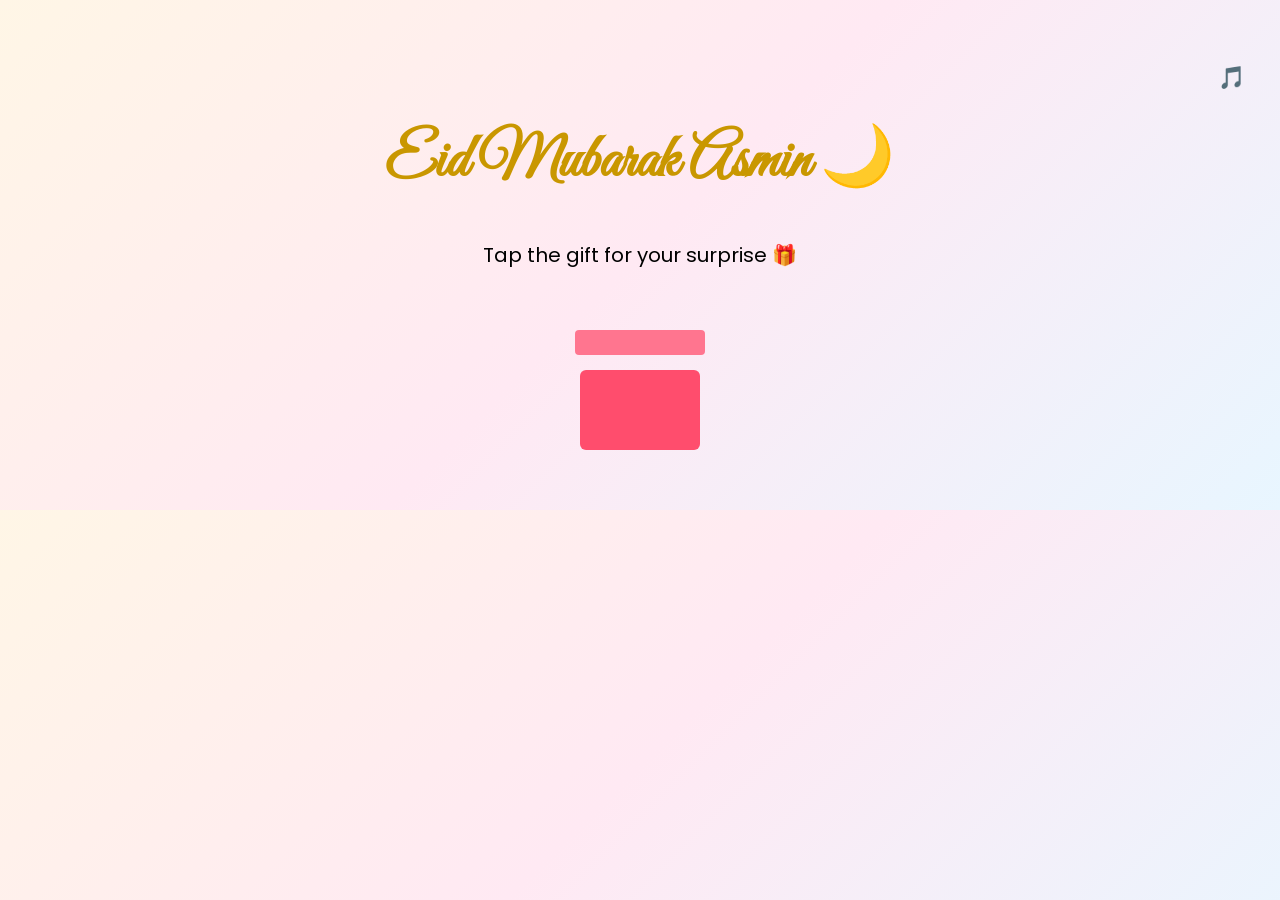
<file: index.html>
<!DOCTYPE html>

<html lang="en">

<head>

<meta charset="UTF-8">
<meta name="viewport" content="width=device-width, initial-scale=1.0">

<title>Eid Surprise</title>

<link rel="stylesheet" href="style.css">

<link href="https://fonts.googleapis.com/css2?family=Great+Vibes&family=Poppins:wght@300;500&display=swap" rel="stylesheet">

</head>

<body>

<!-- Music Button -->
<button class="musicBtn" onclick="toggleMusic()">🎵</button>


<audio id="song" src="song/song.webm"></audio>

<!-- Title -->

<h1>Eid Mubarak Asmin 🌙</h1>

<p class="subtitle">Tap the gift for your surprise 🎁</p>

<!-- Gift Box -->

<div class="giftBox" onclick="openGift()">

<div class="lid"></div>

<div class="box"></div>

</div>

<script src="script.js"></script>

</body>

</html>
<!-- Cinematic Flash Overlay -->
<div id="flash"></div>
</file>
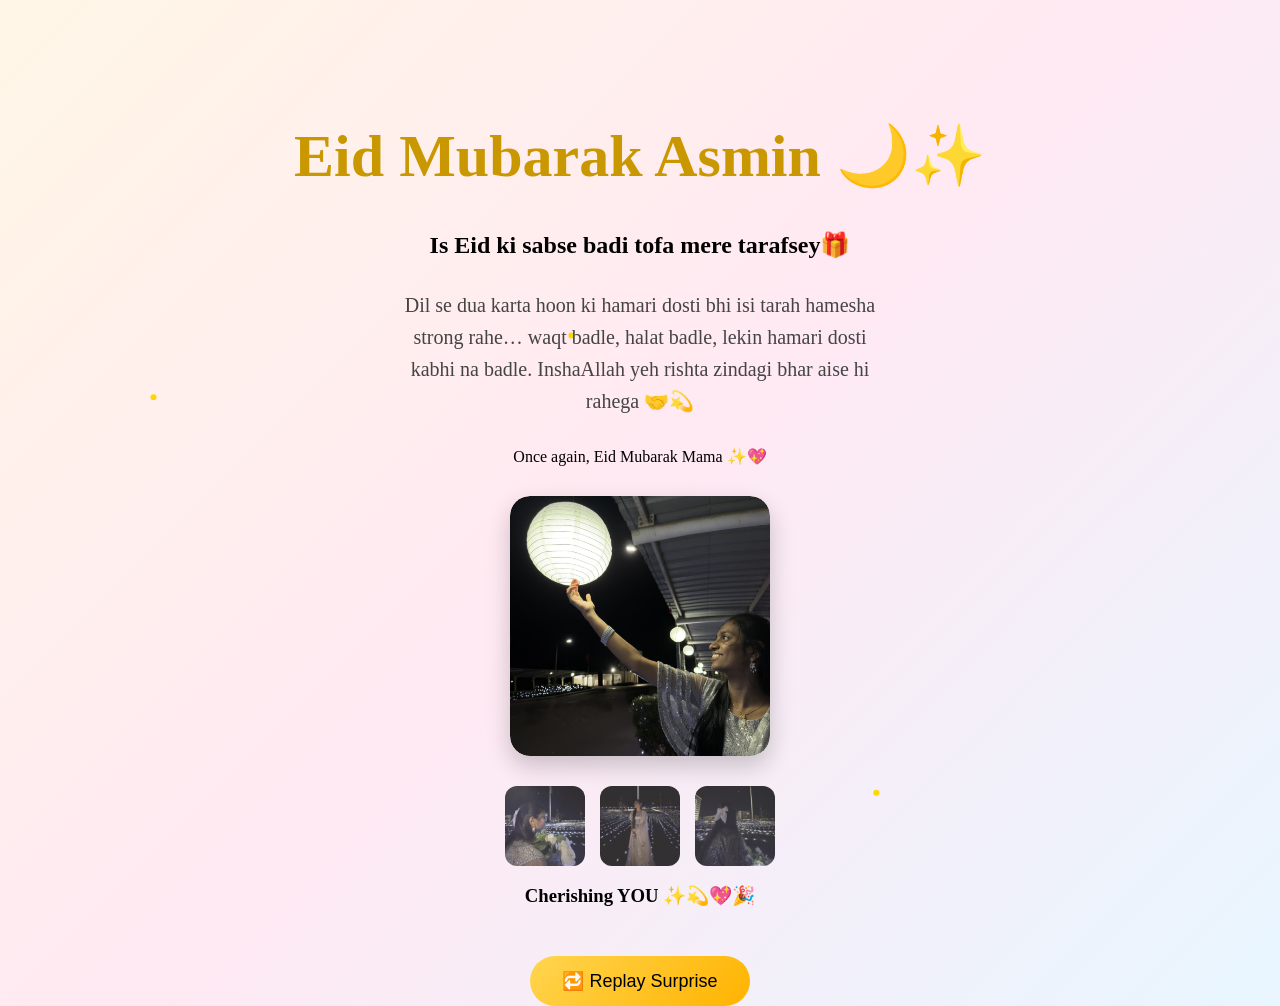
<file: final.html>
<!DOCTYPE html>

<html lang="en">

<head>
<audio id="song" src="song/song.webm"></audio>
<meta charset="UTF-8">
<meta name="viewport" content="width=device-width, initial-scale=1.0">

<title>Final Surprise</title>

<link rel="stylesheet" href="style.css">

</head>

<body>

<!-- Fireworks -->

<canvas id="fireworks"></canvas>

<h1>Eid Mubarak Asmin 🌙✨</h1>

<h2>Is Eid ki sabse badi tofa mere tarafsey🎁</h2>

<p class="final-msg"> Dil se dua karta hoon ki hamari dosti bhi isi tarah hamesha strong rahe… waqt badle, halat badle, lekin hamari dosti kabhi na badle. InshaAllah yeh rishta zindagi bhar aise hi rahega 🤝💫</p>

<p> Once again, Eid Mubarak Mama ✨💖 </p>

<!-- Final Image -->

<div class="final-image">
  <img id="mainImage" src="Images/image3.jpeg">
</div>

<div class="memory-strip">
  <img src="Images/image1.jpeg" onclick="swapImage(this)">
  <img src="Images/image2.jpeg" onclick="swapImage(this)">
  <img src="Images/finalimage.jpeg"onclick="swapImage(this)">
</div>




<h3 class="celebrate">Cherishing YOU ✨💫💖🎉</h3>
<!-- Lanterns -->



<!-- Replay Button -->

<button class="replayBtn" onclick="replay()">🔁 Replay Surprise</button>

<script src="script.js"></script>

</body>

</html>
</file>
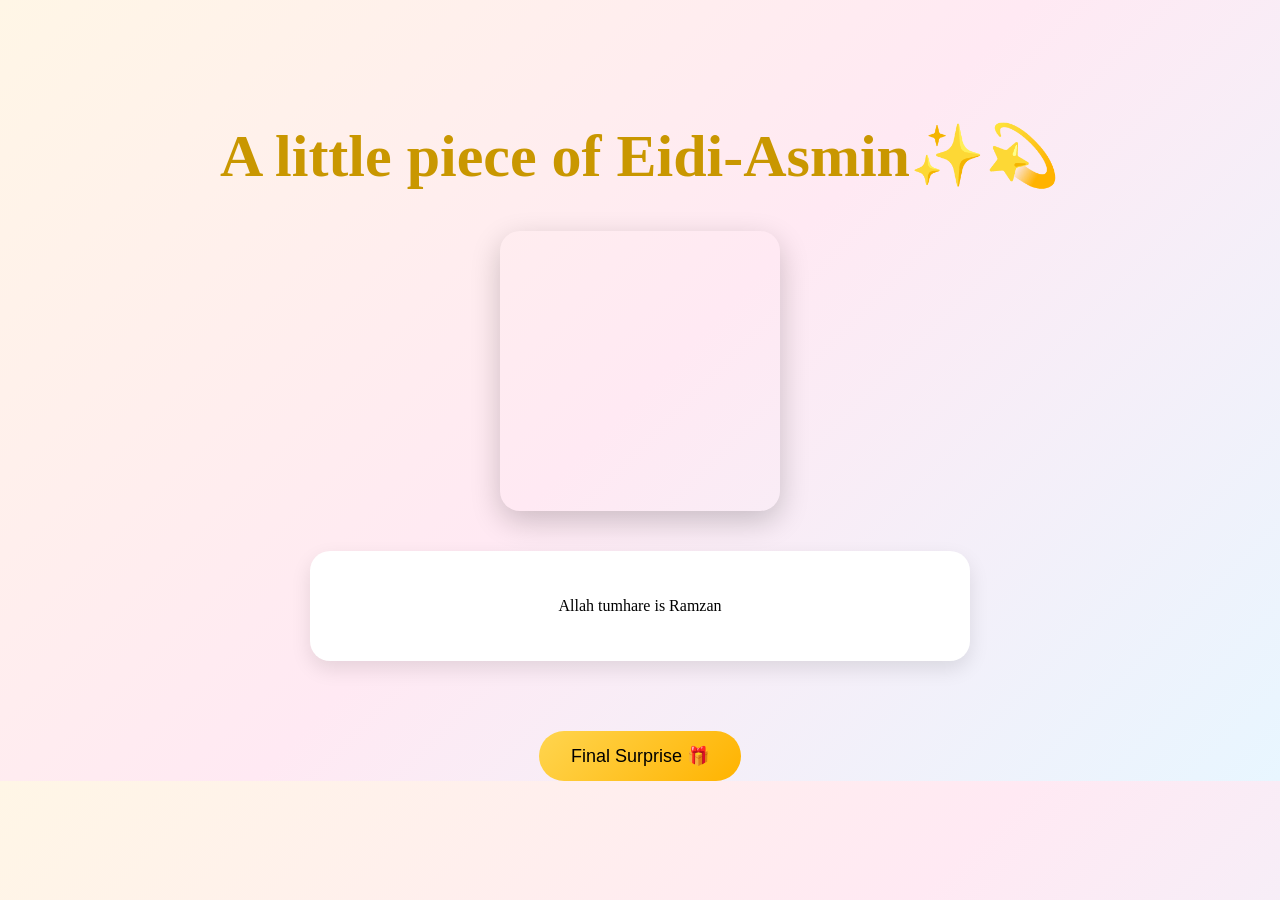
<file: surprise.html>
<!DOCTYPE html>

<html lang="en">

<head>
<audio id="song" src="song/song.webm"></audio>
<meta charset="UTF-8">
<meta name="viewport" content="width=device-width, initial-scale=1.0">

<title>For You</title>

<link rel="stylesheet" href="style.css">

</head>

<body>

<h1>A little piece of Eidi-Asmin✨💫</h1>

<!-- Image Slider Frame -->

<div class="image-frame">

<div class="slider">

<img src="Images/asmin1.jpeg" alt="memory1">
<img src="Images/asmin2.jpeg" alt="memory2">
<img src="Images/asmin3.jpeg" alt="memory3">
<img src="Images/asmin4.jpeg" alt="memory4">

</div>

</div>

<!-- Message -->

<div class="message">

<p id="typeText"></p>

</div>

<!-- Final Surprise Button -->

<button onclick="finalPage()">Final Surprise 🎁</button>

<script src="script.js"></script>

</body>

</html>
</file>
<file: style.css>
body{
margin:0;
font-family:'Poppins';
background:linear-gradient(135deg,#fff6e6,#ffe9f3,#e8f6ff);
text-align:center;
overflow-x:hidden;
}

h1{
font-size:clamp(32px, 8vw, 60px);
padding:0 10px;
}

.subtitle{
font-size:clamp(14px, 4vw, 20px);
}

h1{
font-family:'Great Vibes';
font-size:60px;
color:#c99700;
margin-top:120px;
}

.subtitle{
font-size:20px;
}

/* MUSIC BUTTON */

.musicBtn{
position:fixed;
right:20px;
top:50%;
font-size:28px;
padding:15px;
border-radius:50%;
border:none;
background:#ffd54f;
cursor:pointer;
}

/* GIFT BOX */

.giftBox{
width:120px;
height:120px;
margin:60px auto;
position:relative;
cursor:pointer;
animation:float 3s infinite ease-in-out;
}

.box{
width:120px;
height:80px;
background:#ff4d6d;
position:absolute;
bottom:0;
border-radius:6px;
}

.lid{
width:130px;
height:25px;
background:#ff758f;
position:absolute;
top:0;
left:-5px;
border-radius:4px;
transition:0.6s;
}

.giftBox.open .lid{
transform:rotate(-40deg) translateY(-40px);
}

@keyframes float{
0%{transform:translateY(0)}
50%{transform:translateY(-15px)}
100%{transform:translateY(0)}
}

/* BUTTONS */

button{
padding:14px 32px;
border:none;
border-radius:30px;
background:linear-gradient(135deg,#ffd54f,#ffb300);
font-size:18px;
cursor:pointer;
margin-top:30px;
}

/* IMAGE SLIDER */

.image-frame{
width:280px;
height:280px;
margin:40px auto;
overflow:hidden;
border-radius:20px;
box-shadow:0 10px 30px rgba(0,0,0,0.2);
}

.slider{
display:flex;
width:400%;
height:100%;

}

.slider img{
width:100%;
height:100%;
object-fit:cover;
flex-shrink:0;
}

@keyframes slideImages{

0%{transform:translateX(0)}
25%{transform:translateX(-100%)}
50%{transform:translateX(-200%)}
75%{transform:translateX(-300%)}
100%{transform:translateX(0)}

}

/* MESSAGE BOX */

.message{
max-width:600px;
margin:40px auto;
background:white;
padding:30px;
border-radius:20px;
box-shadow:0 8px 20px rgba(0,0,0,0.1);
}

/* FINAL IMAGE */

.final-image{
width:260px;
height:260px;
margin:30px auto;
overflow:hidden;
border-radius:20px;
box-shadow:0 10px 25px rgba(0,0,0,0.2);
animation:float 4s infinite ease-in-out;
}

.final-image img{
width:100%;
height:100%;
object-fit:cover;
}

/* FIREWORKS */

#fireworks{
position:fixed;
top:0;
left:0;
width:100%;
height:100%;
z-index:-1;
}
.slider img{
width:100%;
height:100%;
object-fit:contain;   /* 🔥 FIX: no zoom, full image visible */
background:#fff;      /* optional: fills empty space nicely */
flex-shrink:0;
}
.final-image img{
width:100%;
height:100%;
object-fit:contain;   /* 🔥 FIX here also */
background:#fff;
}

.slider{
position:relative;
width:100%;
height:100%;
}

.slider img{
position:absolute;
width:100%;
height:100%;
object-fit:contain;
opacity:0;
animation:fadeImages 16s infinite;
}

.slider img:nth-child(1){ animation-delay:0s; }
.slider img:nth-child(2){ animation-delay:4s; }
.slider img:nth-child(3){ animation-delay:8s; }
.slider img:nth-child(4){ animation-delay:12s; }

@keyframes fadeImages{
0%{opacity:0; transform:scale(0.95);}
10%{opacity:1; transform:scale(1);}
25%{opacity:1;}
30%{opacity:0;}
100%{opacity:0;}
}

/* FLASH EFFECT */

#flash{
position:fixed;
top:0;
left:0;
width:100%;
height:100%;
background:white;
opacity:0;
pointer-events:none;
z-index:9999;
transition:opacity 0.6s ease;
}

/* SPARK BURST */

.spark{
position:absolute;
width:8px;
height:8px;
border-radius:50%;
background:gold;
pointer-events:none;
animation:sparkMove 0.8s ease forwards;
}

@keyframes sparkMove{
0%{
transform:scale(1) translate(0,0);
opacity:1;
}
100%{
transform:scale(0.5) translate(var(--x),var(--y));
opacity:0;
}
}

/* GIFT PRESS EFFECT */

.giftBox:active{
transform:scale(0.95);
}

.memory-strip{
display:flex;
justify-content:center;
gap:15px;
margin-top:20px;
}

.memory-strip img{
width:80px;
height:80px;
object-fit:cover;
border-radius:12px;
opacity:0.8;
transition:0.4s;
}

.memory-strip img:hover{
transform:scale(1.2);
opacity:1;
}

.final-msg{
max-width:500px;
margin:30px auto;
font-size:20px;
line-height:1.6;
color:#444;
animation:fadeIn 2s ease;
}

@keyframes fadeIn{
from{opacity:0; transform:translateY(20px);}
to{opacity:1; transform:translateY(0);}
}



*{
-webkit-tap-highlight-color: transparent;
}

.memory-strip{
display:flex;
justify-content:center;
gap:15px;
margin-top:20px;
flex-wrap:wrap;
}

.memory-strip img{
width:80px;
height:80px;
object-fit:cover;
border-radius:12px;
cursor:pointer;
opacity:0.8;
transition:all 0.3s ease;
}

.memory-strip img:hover{
transform:scale(1.15);
opacity:1;
}

.final-image img{
width:100%;
height:100%;
object-fit:contain;
border-radius:20px;
transition:all 0.4s ease;
}

.final-image img{
width:100%;
height:100%;
object-fit:contain;
border-radius:20px;
transition:0.4s ease;
}

.memory-strip img{
width:80px;
height:80px;
object-fit:cover;
border-radius:12px;
cursor:pointer;
transition:0.3s;
}

.memory-strip img:hover{
transform:scale(1.1);
}
.musicBtn{
position:fixed;
top:20px;
right:20px;
font-size:22px;
background:transparent;
border:none;
cursor:pointer;
}
</file>
